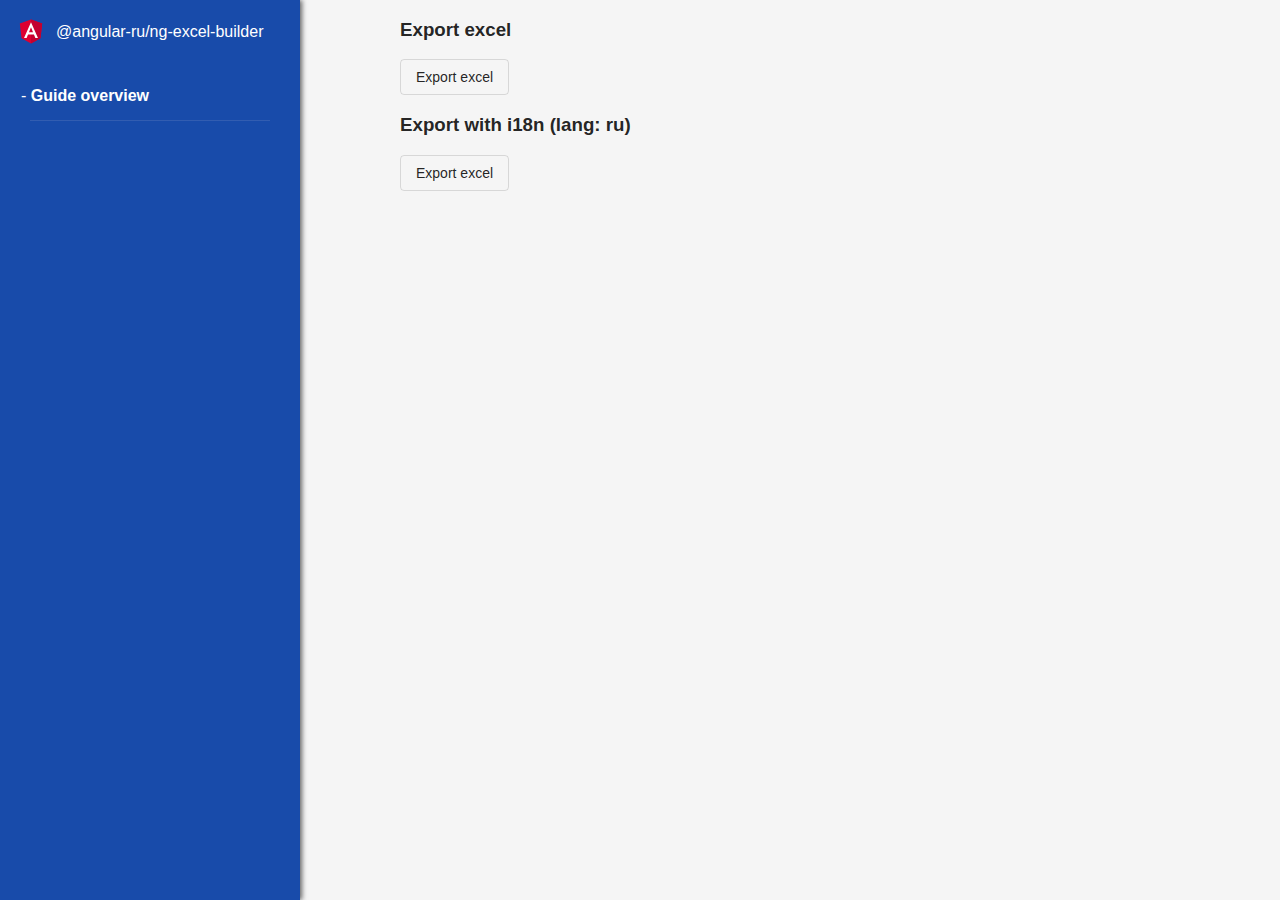
<file: index.html>
<!DOCTYPE html>
<html lang="en">
    <head>
        <meta charset="utf-8"/>
        <title>Demo</title>
        <base href="./"/>
        <meta name="viewport" content="width=device-width, initial-scale=1"/>
        <link rel="icon" type="image/x-icon" href="assets/favicon.ico"/>
    <link rel="stylesheet" href="styles.125ca396b7b8f5ab4184.css"></head>
    <body>
        <app-root></app-root>
    <script src="runtime-es2015.653bd4bb740a71f3c115.js" type="module"></script><script src="runtime-es5.653bd4bb740a71f3c115.js" nomodule defer></script><script src="polyfills-es5.39f979ee08d682a2c97b.js" nomodule defer></script><script src="polyfills-es2015.dbe0b4f3351c684632dc.js" type="module"></script><script src="vendor-es2015.95ce9e1ea4b431dc43f8.js" type="module"></script><script src="vendor-es5.95ce9e1ea4b431dc43f8.js" nomodule defer></script><script src="main-es2015.9659e9959064b87eb4ed.js" type="module"></script><script src="main-es5.9659e9959064b87eb4ed.js" nomodule defer></script></body>
</html>
</file>
<file: styles.125ca396b7b8f5ab4184.css>
.mat-badge-content{font-weight:600;font-size:12px;font-family:Roboto,Helvetica Neue,sans-serif}.mat-badge-small .mat-badge-content{font-size:9px}.mat-badge-large .mat-badge-content{font-size:24px}.mat-h1,.mat-headline,.mat-typography h1{font:400 24px/32px Roboto,Helvetica Neue,sans-serif;letter-spacing:normal;margin:0 0 16px}.mat-h2,.mat-title,.mat-typography h2{font:500 20px/32px Roboto,Helvetica Neue,sans-serif;letter-spacing:normal;margin:0 0 16px}.mat-h3,.mat-subheading-2,.mat-typography h3{font:400 16px/28px Roboto,Helvetica Neue,sans-serif;letter-spacing:normal;margin:0 0 16px}.mat-h4,.mat-subheading-1,.mat-typography h4{font:400 15px/24px Roboto,Helvetica Neue,sans-serif;letter-spacing:normal;margin:0 0 16px}.mat-h5,.mat-typography h5{font:400 calc(14px * .83)/20px Roboto,Helvetica Neue,sans-serif;margin:0 0 12px}.mat-h6,.mat-typography h6{font:400 calc(14px * .67)/20px Roboto,Helvetica Neue,sans-serif;margin:0 0 12px}.mat-body-2,.mat-body-strong{font:500 14px/24px Roboto,Helvetica Neue,sans-serif;letter-spacing:normal}.mat-body,.mat-body-1,.mat-typography{font:400 14px/20px Roboto,Helvetica Neue,sans-serif;letter-spacing:normal}.mat-body-1 p,.mat-body p,.mat-typography p{margin:0 0 12px}.mat-caption,.mat-small{font:400 12px/20px Roboto,Helvetica Neue,sans-serif;letter-spacing:normal}.mat-display-4,.mat-typography .mat-display-4{font:300 112px/112px Roboto,Helvetica Neue,sans-serif;letter-spacing:-.05em;margin:0 0 56px}.mat-display-3,.mat-typography .mat-display-3{font:400 56px/56px Roboto,Helvetica Neue,sans-serif;letter-spacing:-.02em;margin:0 0 64px}.mat-display-2,.mat-typography .mat-display-2{font:400 45px/48px Roboto,Helvetica Neue,sans-serif;letter-spacing:-.005em;margin:0 0 64px}.mat-display-1,.mat-typography .mat-display-1{font:400 34px/40px Roboto,Helvetica Neue,sans-serif;letter-spacing:normal;margin:0 0 64px}.mat-bottom-sheet-container{font:400 14px/20px Roboto,Helvetica Neue,sans-serif;letter-spacing:normal}.mat-button,.mat-fab,.mat-flat-button,.mat-icon-button,.mat-mini-fab,.mat-raised-button,.mat-stroked-button{font-family:Roboto,Helvetica Neue,sans-serif;font-size:14px;font-weight:500}.mat-button-toggle,.mat-card{font-family:Roboto,Helvetica Neue,sans-serif}.mat-card-title{font-size:24px;font-weight:500}.mat-card-header .mat-card-title{font-size:20px}.mat-card-content,.mat-card-subtitle{font-size:14px}.mat-checkbox{font-family:Roboto,Helvetica Neue,sans-serif}.mat-checkbox-layout .mat-checkbox-label{line-height:24px}.mat-chip{font-size:14px;font-weight:500}.mat-chip .mat-chip-remove.mat-icon,.mat-chip .mat-chip-trailing-icon.mat-icon{font-size:18px}.mat-table{font-family:Roboto,Helvetica Neue,sans-serif}.mat-header-cell{font-size:12px;font-weight:500}.mat-cell,.mat-footer-cell{font-size:14px}.mat-calendar{font-family:Roboto,Helvetica Neue,sans-serif}.mat-calendar-body{font-size:13px}.mat-calendar-body-label,.mat-calendar-period-button{font-size:14px;font-weight:500}.mat-calendar-table-header th{font-size:11px;font-weight:400}.mat-dialog-title{font:500 20px/32px Roboto,Helvetica Neue,sans-serif;letter-spacing:normal}.mat-expansion-panel-header{font-family:Roboto,Helvetica Neue,sans-serif;font-size:15px;font-weight:400}.mat-expansion-panel-content{font:400 14px/20px Roboto,Helvetica Neue,sans-serif;letter-spacing:normal}.mat-form-field{font-size:inherit;font-weight:400;line-height:1.125;font-family:Roboto,Helvetica Neue,sans-serif;letter-spacing:normal}.mat-form-field-wrapper{padding-bottom:1.34375em}.mat-form-field-prefix .mat-icon,.mat-form-field-suffix .mat-icon{font-size:150%;line-height:1.125}.mat-form-field-prefix .mat-icon-button,.mat-form-field-suffix .mat-icon-button{height:1.5em;width:1.5em}.mat-form-field-prefix .mat-icon-button .mat-icon,.mat-form-field-suffix .mat-icon-button .mat-icon{height:1.125em;line-height:1.125}.mat-form-field-infix{padding:.5em 0;border-top:.84375em solid transparent}.mat-form-field-can-float.mat-form-field-should-float .mat-form-field-label,.mat-form-field-can-float .mat-input-server:focus+.mat-form-field-label-wrapper .mat-form-field-label{transform:translateY(-1.34375em) scale(.75);width:133.3333333333%}.mat-form-field-can-float .mat-input-server[label]:not(:label-shown)+.mat-form-field-label-wrapper .mat-form-field-label{transform:translateY(-1.34374em) scale(.75);width:133.3333433333%}.mat-form-field-label-wrapper{top:-.84375em;padding-top:.84375em}.mat-form-field-label{top:1.34375em}.mat-form-field-underline{bottom:1.34375em}.mat-form-field-subscript-wrapper{font-size:75%;margin-top:.6666666667em;top:calc(100% - 1.7916666667em)}.mat-form-field-appearance-legacy .mat-form-field-wrapper{padding-bottom:1.25em}.mat-form-field-appearance-legacy .mat-form-field-infix{padding:.4375em 0}.mat-form-field-appearance-legacy.mat-form-field-can-float.mat-form-field-should-float .mat-form-field-label,.mat-form-field-appearance-legacy.mat-form-field-can-float .mat-input-server:focus+.mat-form-field-label-wrapper .mat-form-field-label{transform:translateY(-1.28125em) scale(.75) perspective(100px) translateZ(.001px);-ms-transform:translateY(-1.28125em) scale(.75);width:133.3333333333%}.mat-form-field-appearance-legacy.mat-form-field-can-float .mat-form-field-autofill-control:-webkit-autofill+.mat-form-field-label-wrapper .mat-form-field-label{transform:translateY(-1.28125em) scale(.75) perspective(100px) translateZ(.00101px);-ms-transform:translateY(-1.28124em) scale(.75);width:133.3333433333%}.mat-form-field-appearance-legacy.mat-form-field-can-float .mat-input-server[label]:not(:label-shown)+.mat-form-field-label-wrapper .mat-form-field-label{transform:translateY(-1.28125em) scale(.75) perspective(100px) translateZ(.00102px);-ms-transform:translateY(-1.28123em) scale(.75);width:133.3333533333%}.mat-form-field-appearance-legacy .mat-form-field-label{top:1.28125em}.mat-form-field-appearance-legacy .mat-form-field-underline{bottom:1.25em}.mat-form-field-appearance-legacy .mat-form-field-subscript-wrapper{margin-top:.5416666667em;top:calc(100% - 1.6666666667em)}@media print{.mat-form-field-appearance-legacy.mat-form-field-can-float.mat-form-field-should-float .mat-form-field-label,.mat-form-field-appearance-legacy.mat-form-field-can-float .mat-input-server:focus+.mat-form-field-label-wrapper .mat-form-field-label{transform:translateY(-1.28122em) scale(.75)}.mat-form-field-appearance-legacy.mat-form-field-can-float .mat-form-field-autofill-control:-webkit-autofill+.mat-form-field-label-wrapper .mat-form-field-label{transform:translateY(-1.28121em) scale(.75)}.mat-form-field-appearance-legacy.mat-form-field-can-float .mat-input-server[label]:not(:label-shown)+.mat-form-field-label-wrapper .mat-form-field-label{transform:translateY(-1.2812em) scale(.75)}}.mat-form-field-appearance-fill .mat-form-field-infix{padding:.25em 0 .75em}.mat-form-field-appearance-fill .mat-form-field-label{top:1.09375em;margin-top:-.5em}.mat-form-field-appearance-fill.mat-form-field-can-float.mat-form-field-should-float .mat-form-field-label,.mat-form-field-appearance-fill.mat-form-field-can-float .mat-input-server:focus+.mat-form-field-label-wrapper .mat-form-field-label{transform:translateY(-.59375em) scale(.75);width:133.3333333333%}.mat-form-field-appearance-fill.mat-form-field-can-float .mat-input-server[label]:not(:label-shown)+.mat-form-field-label-wrapper .mat-form-field-label{transform:translateY(-.59374em) scale(.75);width:133.3333433333%}.mat-form-field-appearance-outline .mat-form-field-infix{padding:1em 0}.mat-form-field-appearance-outline .mat-form-field-label{top:1.84375em;margin-top:-.25em}.mat-form-field-appearance-outline.mat-form-field-can-float.mat-form-field-should-float .mat-form-field-label,.mat-form-field-appearance-outline.mat-form-field-can-float .mat-input-server:focus+.mat-form-field-label-wrapper .mat-form-field-label{transform:translateY(-1.59375em) scale(.75);width:133.3333333333%}.mat-form-field-appearance-outline.mat-form-field-can-float .mat-input-server[label]:not(:label-shown)+.mat-form-field-label-wrapper .mat-form-field-label{transform:translateY(-1.59374em) scale(.75);width:133.3333433333%}.mat-grid-tile-footer,.mat-grid-tile-header{font-size:14px}.mat-grid-tile-footer .mat-line,.mat-grid-tile-header .mat-line{white-space:nowrap;overflow:hidden;text-overflow:ellipsis;display:block;box-sizing:border-box}.mat-grid-tile-footer .mat-line:nth-child(n+2),.mat-grid-tile-header .mat-line:nth-child(n+2){font-size:12px}input.mat-input-element{margin-top:-.0625em}.mat-menu-item{font-family:Roboto,Helvetica Neue,sans-serif;font-size:14px;font-weight:400}.mat-paginator,.mat-paginator-page-size .mat-select-trigger{font-family:Roboto,Helvetica Neue,sans-serif;font-size:12px}.mat-radio-button,.mat-select{font-family:Roboto,Helvetica Neue,sans-serif}.mat-select-trigger{height:1.125em}.mat-slide-toggle-content,.mat-slider-thumb-label-text{font-family:Roboto,Helvetica Neue,sans-serif}.mat-slider-thumb-label-text{font-size:12px;font-weight:500}.mat-stepper-horizontal,.mat-stepper-vertical{font-family:Roboto,Helvetica Neue,sans-serif}.mat-step-label{font-size:14px;font-weight:400}.mat-step-sub-label-error{font-weight:400}.mat-step-label-error{font-size:14px}.mat-step-label-selected{font-size:14px;font-weight:500}.mat-tab-group,.mat-tab-label,.mat-tab-link{font-family:Roboto,Helvetica Neue,sans-serif}.mat-tab-label,.mat-tab-link{font-size:14px;font-weight:500}.mat-toolbar,.mat-toolbar h1,.mat-toolbar h2,.mat-toolbar h3,.mat-toolbar h4,.mat-toolbar h5,.mat-toolbar h6{font:500 20px/32px Roboto,Helvetica Neue,sans-serif;letter-spacing:normal;margin:0}.mat-tooltip{font-family:Roboto,Helvetica Neue,sans-serif;font-size:10px;padding-top:6px;padding-bottom:6px}.mat-tooltip-handset{font-size:14px;padding-top:8px;padding-bottom:8px}.mat-list-item,.mat-list-option{font-family:Roboto,Helvetica Neue,sans-serif}.mat-list-base .mat-list-item{font-size:16px}.mat-list-base .mat-list-item .mat-line{white-space:nowrap;overflow:hidden;text-overflow:ellipsis;display:block;box-sizing:border-box}.mat-list-base .mat-list-item .mat-line:nth-child(n+2){font-size:14px}.mat-list-base .mat-list-option{font-size:16px}.mat-list-base .mat-list-option .mat-line{white-space:nowrap;overflow:hidden;text-overflow:ellipsis;display:block;box-sizing:border-box}.mat-list-base .mat-list-option .mat-line:nth-child(n+2){font-size:14px}.mat-list-base .mat-subheader{font-family:Roboto,Helvetica Neue,sans-serif;font-size:14px;font-weight:500}.mat-list-base[dense] .mat-list-item{font-size:12px}.mat-list-base[dense] .mat-list-item .mat-line{white-space:nowrap;overflow:hidden;text-overflow:ellipsis;display:block;box-sizing:border-box}.mat-list-base[dense] .mat-list-item .mat-line:nth-child(n+2),.mat-list-base[dense] .mat-list-option{font-size:12px}.mat-list-base[dense] .mat-list-option .mat-line{white-space:nowrap;overflow:hidden;text-overflow:ellipsis;display:block;box-sizing:border-box}.mat-list-base[dense] .mat-list-option .mat-line:nth-child(n+2){font-size:12px}.mat-list-base[dense] .mat-subheader{font-family:Roboto,Helvetica Neue,sans-serif;font-size:12px;font-weight:500}.mat-option{font-family:Roboto,Helvetica Neue,sans-serif;font-size:16px}.mat-optgroup-label{font:500 14px/24px Roboto,Helvetica Neue,sans-serif;letter-spacing:normal}.mat-simple-snackbar{font-family:Roboto,Helvetica Neue,sans-serif;font-size:14px}.mat-simple-snackbar-action{line-height:1;font-family:inherit;font-size:inherit;font-weight:500}.mat-tree{font-family:Roboto,Helvetica Neue,sans-serif}.mat-nested-tree-node,.mat-tree-node{font-weight:400;font-size:14px}.mat-ripple{overflow:hidden;position:relative}.mat-ripple:not(:empty){transform:translateZ(0)}.mat-ripple.mat-ripple-unbounded{overflow:visible}.mat-ripple-element{position:absolute;border-radius:50%;pointer-events:none;transition:opacity,transform 0ms cubic-bezier(0,0,.2,1);transform:scale(0)}.cdk-high-contrast-active .mat-ripple-element{display:none}.cdk-visually-hidden{border:0;clip:rect(0 0 0 0);height:1px;margin:-1px;overflow:hidden;padding:0;position:absolute;width:1px;white-space:nowrap;outline:0;-webkit-appearance:none;-moz-appearance:none}.cdk-global-overlay-wrapper,.cdk-overlay-container{pointer-events:none;top:0;left:0;height:100%;width:100%}.cdk-overlay-container{position:fixed;z-index:1000}.cdk-overlay-container:empty{display:none}.cdk-global-overlay-wrapper,.cdk-overlay-pane{display:flex;position:absolute;z-index:1000}.cdk-overlay-pane{pointer-events:auto;box-sizing:border-box;max-width:100%;max-height:100%}.cdk-overlay-backdrop{position:absolute;top:0;bottom:0;left:0;right:0;z-index:1000;pointer-events:auto;-webkit-tap-highlight-color:transparent;transition:opacity .4s cubic-bezier(.25,.8,.25,1);opacity:0}.cdk-overlay-backdrop.cdk-overlay-backdrop-showing{opacity:1}.cdk-high-contrast-active .cdk-overlay-backdrop.cdk-overlay-backdrop-showing{opacity:.6}.cdk-overlay-dark-backdrop{background:rgba(0,0,0,.32)}.cdk-overlay-transparent-backdrop,.cdk-overlay-transparent-backdrop.cdk-overlay-backdrop-showing{opacity:0}.cdk-overlay-connected-position-bounding-box{position:absolute;z-index:1000;display:flex;flex-direction:column;min-width:1px;min-height:1px}.cdk-global-scrollblock{position:fixed;width:100%;overflow-y:scroll}@keyframes cdk-text-field-autofill-start{
  /*!*/}@keyframes cdk-text-field-autofill-end{
  /*!*/}.cdk-text-field-autofill-monitored:-webkit-autofill{animation:cdk-text-field-autofill-start 0s 1ms}.cdk-text-field-autofill-monitored:not(:-webkit-autofill){animation:cdk-text-field-autofill-end 0s 1ms}textarea.cdk-textarea-autosize{resize:none}textarea.cdk-textarea-autosize-measuring{padding:2px 0!important;box-sizing:content-box!important;height:auto!important;overflow:hidden!important}textarea.cdk-textarea-autosize-measuring-firefox{padding:2px 0!important;box-sizing:content-box!important;height:0!important}.mat-focus-indicator,.mat-mdc-focus-indicator{position:relative}.mat-ripple-element{background-color:rgba(0,0,0,.1)}.mat-option{color:rgba(0,0,0,.87)}.mat-option.mat-active,.mat-option.mat-selected:not(.mat-option-multiple):not(.mat-option-disabled),.mat-option:focus:not(.mat-option-disabled),.mat-option:hover:not(.mat-option-disabled){background:rgba(0,0,0,.04)}.mat-option.mat-active{color:rgba(0,0,0,.87)}.mat-option.mat-option-disabled{color:rgba(0,0,0,.38)}.mat-primary .mat-option.mat-selected:not(.mat-option-disabled){color:#3f51b5}.mat-accent .mat-option.mat-selected:not(.mat-option-disabled){color:#ff4081}.mat-warn .mat-option.mat-selected:not(.mat-option-disabled){color:#f44336}.mat-optgroup-label{color:rgba(0,0,0,.54)}.mat-optgroup-disabled .mat-optgroup-label{color:rgba(0,0,0,.38)}.mat-pseudo-checkbox{color:rgba(0,0,0,.54)}.mat-pseudo-checkbox:after{color:#fafafa}.mat-pseudo-checkbox-disabled{color:#b0b0b0}.mat-primary .mat-pseudo-checkbox-checked,.mat-primary .mat-pseudo-checkbox-indeterminate{background:#3f51b5}.mat-accent .mat-pseudo-checkbox-checked,.mat-accent .mat-pseudo-checkbox-indeterminate,.mat-pseudo-checkbox-checked,.mat-pseudo-checkbox-indeterminate{background:#ff4081}.mat-warn .mat-pseudo-checkbox-checked,.mat-warn .mat-pseudo-checkbox-indeterminate{background:#f44336}.mat-pseudo-checkbox-checked.mat-pseudo-checkbox-disabled,.mat-pseudo-checkbox-indeterminate.mat-pseudo-checkbox-disabled{background:#b0b0b0}.mat-app-background{background-color:#fafafa;color:rgba(0,0,0,.87)}.mat-elevation-z0{box-shadow:0 0 0 0 rgba(0,0,0,.2),0 0 0 0 rgba(0,0,0,.14),0 0 0 0 rgba(0,0,0,.12)}.mat-elevation-z1{box-shadow:0 2px 1px -1px rgba(0,0,0,.2),0 1px 1px 0 rgba(0,0,0,.14),0 1px 3px 0 rgba(0,0,0,.12)}.mat-elevation-z2{box-shadow:0 3px 1px -2px rgba(0,0,0,.2),0 2px 2px 0 rgba(0,0,0,.14),0 1px 5px 0 rgba(0,0,0,.12)}.mat-elevation-z3{box-shadow:0 3px 3px -2px rgba(0,0,0,.2),0 3px 4px 0 rgba(0,0,0,.14),0 1px 8px 0 rgba(0,0,0,.12)}.mat-elevation-z4{box-shadow:0 2px 4px -1px rgba(0,0,0,.2),0 4px 5px 0 rgba(0,0,0,.14),0 1px 10px 0 rgba(0,0,0,.12)}.mat-elevation-z5{box-shadow:0 3px 5px -1px rgba(0,0,0,.2),0 5px 8px 0 rgba(0,0,0,.14),0 1px 14px 0 rgba(0,0,0,.12)}.mat-elevation-z6{box-shadow:0 3px 5px -1px rgba(0,0,0,.2),0 6px 10px 0 rgba(0,0,0,.14),0 1px 18px 0 rgba(0,0,0,.12)}.mat-elevation-z7{box-shadow:0 4px 5px -2px rgba(0,0,0,.2),0 7px 10px 1px rgba(0,0,0,.14),0 2px 16px 1px rgba(0,0,0,.12)}.mat-elevation-z8{box-shadow:0 5px 5px -3px rgba(0,0,0,.2),0 8px 10px 1px rgba(0,0,0,.14),0 3px 14px 2px rgba(0,0,0,.12)}.mat-elevation-z9{box-shadow:0 5px 6px -3px rgba(0,0,0,.2),0 9px 12px 1px rgba(0,0,0,.14),0 3px 16px 2px rgba(0,0,0,.12)}.mat-elevation-z10{box-shadow:0 6px 6px -3px rgba(0,0,0,.2),0 10px 14px 1px rgba(0,0,0,.14),0 4px 18px 3px rgba(0,0,0,.12)}.mat-elevation-z11{box-shadow:0 6px 7px -4px rgba(0,0,0,.2),0 11px 15px 1px rgba(0,0,0,.14),0 4px 20px 3px rgba(0,0,0,.12)}.mat-elevation-z12{box-shadow:0 7px 8px -4px rgba(0,0,0,.2),0 12px 17px 2px rgba(0,0,0,.14),0 5px 22px 4px rgba(0,0,0,.12)}.mat-elevation-z13{box-shadow:0 7px 8px -4px rgba(0,0,0,.2),0 13px 19px 2px rgba(0,0,0,.14),0 5px 24px 4px rgba(0,0,0,.12)}.mat-elevation-z14{box-shadow:0 7px 9px -4px rgba(0,0,0,.2),0 14px 21px 2px rgba(0,0,0,.14),0 5px 26px 4px rgba(0,0,0,.12)}.mat-elevation-z15{box-shadow:0 8px 9px -5px rgba(0,0,0,.2),0 15px 22px 2px rgba(0,0,0,.14),0 6px 28px 5px rgba(0,0,0,.12)}.mat-elevation-z16{box-shadow:0 8px 10px -5px rgba(0,0,0,.2),0 16px 24px 2px rgba(0,0,0,.14),0 6px 30px 5px rgba(0,0,0,.12)}.mat-elevation-z17{box-shadow:0 8px 11px -5px rgba(0,0,0,.2),0 17px 26px 2px rgba(0,0,0,.14),0 6px 32px 5px rgba(0,0,0,.12)}.mat-elevation-z18{box-shadow:0 9px 11px -5px rgba(0,0,0,.2),0 18px 28px 2px rgba(0,0,0,.14),0 7px 34px 6px rgba(0,0,0,.12)}.mat-elevation-z19{box-shadow:0 9px 12px -6px rgba(0,0,0,.2),0 19px 29px 2px rgba(0,0,0,.14),0 7px 36px 6px rgba(0,0,0,.12)}.mat-elevation-z20{box-shadow:0 10px 13px -6px rgba(0,0,0,.2),0 20px 31px 3px rgba(0,0,0,.14),0 8px 38px 7px rgba(0,0,0,.12)}.mat-elevation-z21{box-shadow:0 10px 13px -6px rgba(0,0,0,.2),0 21px 33px 3px rgba(0,0,0,.14),0 8px 40px 7px rgba(0,0,0,.12)}.mat-elevation-z22{box-shadow:0 10px 14px -6px rgba(0,0,0,.2),0 22px 35px 3px rgba(0,0,0,.14),0 8px 42px 7px rgba(0,0,0,.12)}.mat-elevation-z23{box-shadow:0 11px 14px -7px rgba(0,0,0,.2),0 23px 36px 3px rgba(0,0,0,.14),0 9px 44px 8px rgba(0,0,0,.12)}.mat-elevation-z24{box-shadow:0 11px 15px -7px rgba(0,0,0,.2),0 24px 38px 3px rgba(0,0,0,.14),0 9px 46px 8px rgba(0,0,0,.12)}.mat-theme-loaded-marker{display:none}.mat-autocomplete-panel{background:#fff;color:rgba(0,0,0,.87)}.mat-autocomplete-panel:not([class*=mat-elevation-z]){box-shadow:0 2px 4px -1px rgba(0,0,0,.2),0 4px 5px 0 rgba(0,0,0,.14),0 1px 10px 0 rgba(0,0,0,.12)}.mat-autocomplete-panel .mat-option.mat-selected:not(.mat-active):not(:hover){background:#fff}.mat-autocomplete-panel .mat-option.mat-selected:not(.mat-active):not(:hover):not(.mat-option-disabled){color:rgba(0,0,0,.87)}.mat-badge-content{color:#fff;background:#3f51b5}.cdk-high-contrast-active .mat-badge-content{outline:1px solid;border-radius:0}.mat-badge-accent .mat-badge-content{background:#ff4081;color:#fff}.mat-badge-warn .mat-badge-content{color:#fff;background:#f44336}.mat-badge{position:relative}.mat-badge-hidden .mat-badge-content{display:none}.mat-badge-disabled .mat-badge-content{background:#b9b9b9;color:rgba(0,0,0,.38)}.mat-badge-content{position:absolute;text-align:center;display:inline-block;border-radius:50%;transition:transform .2s ease-in-out;transform:scale(.6);overflow:hidden;white-space:nowrap;text-overflow:ellipsis;pointer-events:none}.mat-badge-content._mat-animation-noopable,.ng-animate-disabled .mat-badge-content{transition:none}.mat-badge-content.mat-badge-active{transform:none}.mat-badge-small .mat-badge-content{width:16px;height:16px;line-height:16px}.mat-badge-small.mat-badge-above .mat-badge-content{top:-8px}.mat-badge-small.mat-badge-below .mat-badge-content{bottom:-8px}.mat-badge-small.mat-badge-before .mat-badge-content{left:-16px}[dir=rtl] .mat-badge-small.mat-badge-before .mat-badge-content{left:auto;right:-16px}.mat-badge-small.mat-badge-after .mat-badge-content{right:-16px}[dir=rtl] .mat-badge-small.mat-badge-after .mat-badge-content{right:auto;left:-16px}.mat-badge-small.mat-badge-overlap.mat-badge-before .mat-badge-content{left:-8px}[dir=rtl] .mat-badge-small.mat-badge-overlap.mat-badge-before .mat-badge-content{left:auto;right:-8px}.mat-badge-small.mat-badge-overlap.mat-badge-after .mat-badge-content{right:-8px}[dir=rtl] .mat-badge-small.mat-badge-overlap.mat-badge-after .mat-badge-content{right:auto;left:-8px}.mat-badge-medium .mat-badge-content{width:22px;height:22px;line-height:22px}.mat-badge-medium.mat-badge-above .mat-badge-content{top:-11px}.mat-badge-medium.mat-badge-below .mat-badge-content{bottom:-11px}.mat-badge-medium.mat-badge-before .mat-badge-content{left:-22px}[dir=rtl] .mat-badge-medium.mat-badge-before .mat-badge-content{left:auto;right:-22px}.mat-badge-medium.mat-badge-after .mat-badge-content{right:-22px}[dir=rtl] .mat-badge-medium.mat-badge-after .mat-badge-content{right:auto;left:-22px}.mat-badge-medium.mat-badge-overlap.mat-badge-before .mat-badge-content{left:-11px}[dir=rtl] .mat-badge-medium.mat-badge-overlap.mat-badge-before .mat-badge-content{left:auto;right:-11px}.mat-badge-medium.mat-badge-overlap.mat-badge-after .mat-badge-content{right:-11px}[dir=rtl] .mat-badge-medium.mat-badge-overlap.mat-badge-after .mat-badge-content{right:auto;left:-11px}.mat-badge-large .mat-badge-content{width:28px;height:28px;line-height:28px}.mat-badge-large.mat-badge-above .mat-badge-content{top:-14px}.mat-badge-large.mat-badge-below .mat-badge-content{bottom:-14px}.mat-badge-large.mat-badge-before .mat-badge-content{left:-28px}[dir=rtl] .mat-badge-large.mat-badge-before .mat-badge-content{left:auto;right:-28px}.mat-badge-large.mat-badge-after .mat-badge-content{right:-28px}[dir=rtl] .mat-badge-large.mat-badge-after .mat-badge-content{right:auto;left:-28px}.mat-badge-large.mat-badge-overlap.mat-badge-before .mat-badge-content{left:-14px}[dir=rtl] .mat-badge-large.mat-badge-overlap.mat-badge-before .mat-badge-content{left:auto;right:-14px}.mat-badge-large.mat-badge-overlap.mat-badge-after .mat-badge-content{right:-14px}[dir=rtl] .mat-badge-large.mat-badge-overlap.mat-badge-after .mat-badge-content{right:auto;left:-14px}.mat-bottom-sheet-container{box-shadow:0 8px 10px -5px rgba(0,0,0,.2),0 16px 24px 2px rgba(0,0,0,.14),0 6px 30px 5px rgba(0,0,0,.12);background:#fff;color:rgba(0,0,0,.87)}.mat-button,.mat-icon-button,.mat-stroked-button{color:inherit;background:transparent}.mat-button.mat-primary,.mat-icon-button.mat-primary,.mat-stroked-button.mat-primary{color:#3f51b5}.mat-button.mat-accent,.mat-icon-button.mat-accent,.mat-stroked-button.mat-accent{color:#ff4081}.mat-button.mat-warn,.mat-icon-button.mat-warn,.mat-stroked-button.mat-warn{color:#f44336}.mat-button.mat-accent.mat-button-disabled,.mat-button.mat-button-disabled.mat-button-disabled,.mat-button.mat-primary.mat-button-disabled,.mat-button.mat-warn.mat-button-disabled,.mat-icon-button.mat-accent.mat-button-disabled,.mat-icon-button.mat-button-disabled.mat-button-disabled,.mat-icon-button.mat-primary.mat-button-disabled,.mat-icon-button.mat-warn.mat-button-disabled,.mat-stroked-button.mat-accent.mat-button-disabled,.mat-stroked-button.mat-button-disabled.mat-button-disabled,.mat-stroked-button.mat-primary.mat-button-disabled,.mat-stroked-button.mat-warn.mat-button-disabled{color:rgba(0,0,0,.26)}.mat-button.mat-primary .mat-button-focus-overlay,.mat-icon-button.mat-primary .mat-button-focus-overlay,.mat-stroked-button.mat-primary .mat-button-focus-overlay{background-color:#3f51b5}.mat-button.mat-accent .mat-button-focus-overlay,.mat-icon-button.mat-accent .mat-button-focus-overlay,.mat-stroked-button.mat-accent .mat-button-focus-overlay{background-color:#ff4081}.mat-button.mat-warn .mat-button-focus-overlay,.mat-icon-button.mat-warn .mat-button-focus-overlay,.mat-stroked-button.mat-warn .mat-button-focus-overlay{background-color:#f44336}.mat-button.mat-button-disabled .mat-button-focus-overlay,.mat-icon-button.mat-button-disabled .mat-button-focus-overlay,.mat-stroked-button.mat-button-disabled .mat-button-focus-overlay{background-color:transparent}.mat-button .mat-ripple-element,.mat-icon-button .mat-ripple-element,.mat-stroked-button .mat-ripple-element{opacity:.1;background-color:currentColor}.mat-button-focus-overlay{background:#000}.mat-stroked-button:not(.mat-button-disabled){border-color:rgba(0,0,0,.12)}.mat-fab,.mat-flat-button,.mat-mini-fab,.mat-raised-button{color:rgba(0,0,0,.87);background-color:#fff}.mat-fab.mat-accent,.mat-fab.mat-primary,.mat-fab.mat-warn,.mat-flat-button.mat-accent,.mat-flat-button.mat-primary,.mat-flat-button.mat-warn,.mat-mini-fab.mat-accent,.mat-mini-fab.mat-primary,.mat-mini-fab.mat-warn,.mat-raised-button.mat-accent,.mat-raised-button.mat-primary,.mat-raised-button.mat-warn{color:#fff}.mat-fab.mat-accent.mat-button-disabled,.mat-fab.mat-button-disabled.mat-button-disabled,.mat-fab.mat-primary.mat-button-disabled,.mat-fab.mat-warn.mat-button-disabled,.mat-flat-button.mat-accent.mat-button-disabled,.mat-flat-button.mat-button-disabled.mat-button-disabled,.mat-flat-button.mat-primary.mat-button-disabled,.mat-flat-button.mat-warn.mat-button-disabled,.mat-mini-fab.mat-accent.mat-button-disabled,.mat-mini-fab.mat-button-disabled.mat-button-disabled,.mat-mini-fab.mat-primary.mat-button-disabled,.mat-mini-fab.mat-warn.mat-button-disabled,.mat-raised-button.mat-accent.mat-button-disabled,.mat-raised-button.mat-button-disabled.mat-button-disabled,.mat-raised-button.mat-primary.mat-button-disabled,.mat-raised-button.mat-warn.mat-button-disabled{color:rgba(0,0,0,.26)}.mat-fab.mat-primary,.mat-flat-button.mat-primary,.mat-mini-fab.mat-primary,.mat-raised-button.mat-primary{background-color:#3f51b5}.mat-fab.mat-accent,.mat-flat-button.mat-accent,.mat-mini-fab.mat-accent,.mat-raised-button.mat-accent{background-color:#ff4081}.mat-fab.mat-warn,.mat-flat-button.mat-warn,.mat-mini-fab.mat-warn,.mat-raised-button.mat-warn{background-color:#f44336}.mat-fab.mat-accent.mat-button-disabled,.mat-fab.mat-button-disabled.mat-button-disabled,.mat-fab.mat-primary.mat-button-disabled,.mat-fab.mat-warn.mat-button-disabled,.mat-flat-button.mat-accent.mat-button-disabled,.mat-flat-button.mat-button-disabled.mat-button-disabled,.mat-flat-button.mat-primary.mat-button-disabled,.mat-flat-button.mat-warn.mat-button-disabled,.mat-mini-fab.mat-accent.mat-button-disabled,.mat-mini-fab.mat-button-disabled.mat-button-disabled,.mat-mini-fab.mat-primary.mat-button-disabled,.mat-mini-fab.mat-warn.mat-button-disabled,.mat-raised-button.mat-accent.mat-button-disabled,.mat-raised-button.mat-button-disabled.mat-button-disabled,.mat-raised-button.mat-primary.mat-button-disabled,.mat-raised-button.mat-warn.mat-button-disabled{background-color:rgba(0,0,0,.12)}.mat-fab.mat-accent .mat-ripple-element,.mat-fab.mat-primary .mat-ripple-element,.mat-fab.mat-warn .mat-ripple-element,.mat-flat-button.mat-accent .mat-ripple-element,.mat-flat-button.mat-primary .mat-ripple-element,.mat-flat-button.mat-warn .mat-ripple-element,.mat-mini-fab.mat-accent .mat-ripple-element,.mat-mini-fab.mat-primary .mat-ripple-element,.mat-mini-fab.mat-warn .mat-ripple-element,.mat-raised-button.mat-accent .mat-ripple-element,.mat-raised-button.mat-primary .mat-ripple-element,.mat-raised-button.mat-warn .mat-ripple-element{background-color:hsla(0,0%,100%,.1)}.mat-flat-button:not([class*=mat-elevation-z]),.mat-stroked-button:not([class*=mat-elevation-z]){box-shadow:0 0 0 0 rgba(0,0,0,.2),0 0 0 0 rgba(0,0,0,.14),0 0 0 0 rgba(0,0,0,.12)}.mat-raised-button:not([class*=mat-elevation-z]){box-shadow:0 3px 1px -2px rgba(0,0,0,.2),0 2px 2px 0 rgba(0,0,0,.14),0 1px 5px 0 rgba(0,0,0,.12)}.mat-raised-button:not(.mat-button-disabled):active:not([class*=mat-elevation-z]){box-shadow:0 5px 5px -3px rgba(0,0,0,.2),0 8px 10px 1px rgba(0,0,0,.14),0 3px 14px 2px rgba(0,0,0,.12)}.mat-raised-button.mat-button-disabled:not([class*=mat-elevation-z]){box-shadow:0 0 0 0 rgba(0,0,0,.2),0 0 0 0 rgba(0,0,0,.14),0 0 0 0 rgba(0,0,0,.12)}.mat-fab:not([class*=mat-elevation-z]),.mat-mini-fab:not([class*=mat-elevation-z]){box-shadow:0 3px 5px -1px rgba(0,0,0,.2),0 6px 10px 0 rgba(0,0,0,.14),0 1px 18px 0 rgba(0,0,0,.12)}.mat-fab:not(.mat-button-disabled):active:not([class*=mat-elevation-z]),.mat-mini-fab:not(.mat-button-disabled):active:not([class*=mat-elevation-z]){box-shadow:0 7px 8px -4px rgba(0,0,0,.2),0 12px 17px 2px rgba(0,0,0,.14),0 5px 22px 4px rgba(0,0,0,.12)}.mat-fab.mat-button-disabled:not([class*=mat-elevation-z]),.mat-mini-fab.mat-button-disabled:not([class*=mat-elevation-z]){box-shadow:0 0 0 0 rgba(0,0,0,.2),0 0 0 0 rgba(0,0,0,.14),0 0 0 0 rgba(0,0,0,.12)}.mat-button-toggle-group,.mat-button-toggle-standalone{box-shadow:0 3px 1px -2px rgba(0,0,0,.2),0 2px 2px 0 rgba(0,0,0,.14),0 1px 5px 0 rgba(0,0,0,.12)}.mat-button-toggle-group-appearance-standard,.mat-button-toggle-standalone.mat-button-toggle-appearance-standard{box-shadow:none}.mat-button-toggle{color:rgba(0,0,0,.38)}.mat-button-toggle .mat-button-toggle-focus-overlay{background-color:rgba(0,0,0,.12)}.mat-button-toggle-appearance-standard{color:rgba(0,0,0,.87);background:#fff}.mat-button-toggle-appearance-standard .mat-button-toggle-focus-overlay{background-color:#000}.mat-button-toggle-group-appearance-standard .mat-button-toggle+.mat-button-toggle{border-left:1px solid rgba(0,0,0,.12)}[dir=rtl] .mat-button-toggle-group-appearance-standard .mat-button-toggle+.mat-button-toggle{border-left:none;border-right:1px solid rgba(0,0,0,.12)}.mat-button-toggle-group-appearance-standard.mat-button-toggle-vertical .mat-button-toggle+.mat-button-toggle{border-left:none;border-right:none;border-top:1px solid rgba(0,0,0,.12)}.mat-button-toggle-checked{background-color:#e0e0e0;color:rgba(0,0,0,.54)}.mat-button-toggle-checked.mat-button-toggle-appearance-standard{color:rgba(0,0,0,.87)}.mat-button-toggle-disabled{color:rgba(0,0,0,.26);background-color:#eee}.mat-button-toggle-disabled.mat-button-toggle-appearance-standard{background:#fff}.mat-button-toggle-disabled.mat-button-toggle-checked{background-color:#bdbdbd}.mat-button-toggle-group-appearance-standard,.mat-button-toggle-standalone.mat-button-toggle-appearance-standard{border:1px solid rgba(0,0,0,.12)}.mat-button-toggle-appearance-standard .mat-button-toggle-label-content{line-height:48px}.mat-card{background:#fff;color:rgba(0,0,0,.87)}.mat-card:not([class*=mat-elevation-z]){box-shadow:0 2px 1px -1px rgba(0,0,0,.2),0 1px 1px 0 rgba(0,0,0,.14),0 1px 3px 0 rgba(0,0,0,.12)}.mat-card.mat-card-flat:not([class*=mat-elevation-z]){box-shadow:0 0 0 0 rgba(0,0,0,.2),0 0 0 0 rgba(0,0,0,.14),0 0 0 0 rgba(0,0,0,.12)}.mat-card-subtitle{color:rgba(0,0,0,.54)}.mat-checkbox-frame{border-color:rgba(0,0,0,.54)}.mat-checkbox-checkmark{fill:#fafafa}.mat-checkbox-checkmark-path{stroke:#fafafa!important}.mat-checkbox-mixedmark{background-color:#fafafa}.mat-checkbox-checked.mat-primary .mat-checkbox-background,.mat-checkbox-indeterminate.mat-primary .mat-checkbox-background{background-color:#3f51b5}.mat-checkbox-checked.mat-accent .mat-checkbox-background,.mat-checkbox-indeterminate.mat-accent .mat-checkbox-background{background-color:#ff4081}.mat-checkbox-checked.mat-warn .mat-checkbox-background,.mat-checkbox-indeterminate.mat-warn .mat-checkbox-background{background-color:#f44336}.mat-checkbox-disabled.mat-checkbox-checked .mat-checkbox-background,.mat-checkbox-disabled.mat-checkbox-indeterminate .mat-checkbox-background{background-color:#b0b0b0}.mat-checkbox-disabled:not(.mat-checkbox-checked) .mat-checkbox-frame{border-color:#b0b0b0}.mat-checkbox-disabled .mat-checkbox-label{color:rgba(0,0,0,.54)}.mat-checkbox .mat-ripple-element{background-color:#000}.mat-checkbox-checked:not(.mat-checkbox-disabled).mat-primary .mat-ripple-element,.mat-checkbox:active:not(.mat-checkbox-disabled).mat-primary .mat-ripple-element{background:#3f51b5}.mat-checkbox-checked:not(.mat-checkbox-disabled).mat-accent .mat-ripple-element,.mat-checkbox:active:not(.mat-checkbox-disabled).mat-accent .mat-ripple-element{background:#ff4081}.mat-checkbox-checked:not(.mat-checkbox-disabled).mat-warn .mat-ripple-element,.mat-checkbox:active:not(.mat-checkbox-disabled).mat-warn .mat-ripple-element{background:#f44336}.mat-chip.mat-standard-chip{background-color:#e0e0e0;color:rgba(0,0,0,.87)}.mat-chip.mat-standard-chip .mat-chip-remove{color:rgba(0,0,0,.87);opacity:.4}.mat-chip.mat-standard-chip:not(.mat-chip-disabled):active{box-shadow:0 3px 3px -2px rgba(0,0,0,.2),0 3px 4px 0 rgba(0,0,0,.14),0 1px 8px 0 rgba(0,0,0,.12)}.mat-chip.mat-standard-chip:not(.mat-chip-disabled) .mat-chip-remove:hover{opacity:.54}.mat-chip.mat-standard-chip.mat-chip-disabled{opacity:.4}.mat-chip.mat-standard-chip:after{background:#000}.mat-chip.mat-standard-chip.mat-chip-selected.mat-primary{background-color:#3f51b5;color:#fff}.mat-chip.mat-standard-chip.mat-chip-selected.mat-primary .mat-chip-remove{color:#fff;opacity:.4}.mat-chip.mat-standard-chip.mat-chip-selected.mat-primary .mat-ripple-element{background-color:hsla(0,0%,100%,.1)}.mat-chip.mat-standard-chip.mat-chip-selected.mat-warn{background-color:#f44336;color:#fff}.mat-chip.mat-standard-chip.mat-chip-selected.mat-warn .mat-chip-remove{color:#fff;opacity:.4}.mat-chip.mat-standard-chip.mat-chip-selected.mat-warn .mat-ripple-element{background-color:hsla(0,0%,100%,.1)}.mat-chip.mat-standard-chip.mat-chip-selected.mat-accent{background-color:#ff4081;color:#fff}.mat-chip.mat-standard-chip.mat-chip-selected.mat-accent .mat-chip-remove{color:#fff;opacity:.4}.mat-chip.mat-standard-chip.mat-chip-selected.mat-accent .mat-ripple-element{background-color:hsla(0,0%,100%,.1)}.mat-table{background:#fff}.mat-table-sticky,.mat-table tbody,.mat-table tfoot,.mat-table thead,[mat-footer-row],[mat-header-row],[mat-row],mat-footer-row,mat-header-row,mat-row{background:inherit}mat-footer-row,mat-header-row,mat-row,td.mat-cell,td.mat-footer-cell,th.mat-header-cell{border-bottom-color:rgba(0,0,0,.12)}.mat-header-cell{color:rgba(0,0,0,.54)}.mat-cell,.mat-footer-cell{color:rgba(0,0,0,.87)}.mat-calendar-arrow{border-top-color:rgba(0,0,0,.54)}.mat-datepicker-content .mat-calendar-next-button,.mat-datepicker-content .mat-calendar-previous-button,.mat-datepicker-toggle{color:rgba(0,0,0,.54)}.mat-calendar-table-header{color:rgba(0,0,0,.38)}.mat-calendar-table-header-divider:after{background:rgba(0,0,0,.12)}.mat-calendar-body-label{color:rgba(0,0,0,.54)}.mat-calendar-body-cell-content,.mat-date-range-input-separator{color:rgba(0,0,0,.87);border-color:transparent}.mat-calendar-body-disabled>.mat-calendar-body-cell-content:not(.mat-calendar-body-selected):not(.mat-calendar-body-comparison-identical),.mat-form-field-disabled .mat-date-range-input-separator{color:rgba(0,0,0,.38)}.mat-calendar-body-in-preview{color:rgba(0,0,0,.24)}.mat-calendar-body-today:not(.mat-calendar-body-selected):not(.mat-calendar-body-comparison-identical){border-color:rgba(0,0,0,.38)}.mat-calendar-body-disabled>.mat-calendar-body-today:not(.mat-calendar-body-selected):not(.mat-calendar-body-comparison-identical){border-color:rgba(0,0,0,.18)}.mat-calendar-body-in-range:before{background:rgba(63,81,181,.2)}.mat-calendar-body-comparison-identical,.mat-calendar-body-in-comparison-range:before{background:rgba(249,171,0,.2)}.mat-calendar-body-comparison-bridge-start:before,[dir=rtl] .mat-calendar-body-comparison-bridge-end:before{background:linear-gradient(90deg,rgba(63,81,181,.2) 50%,rgba(249,171,0,.2) 0)}.mat-calendar-body-comparison-bridge-end:before,[dir=rtl] .mat-calendar-body-comparison-bridge-start:before{background:linear-gradient(270deg,rgba(63,81,181,.2) 50%,rgba(249,171,0,.2) 0)}.mat-calendar-body-in-comparison-range.mat-calendar-body-in-range:after,.mat-calendar-body-in-range>.mat-calendar-body-comparison-identical{background:#a8dab5}.mat-calendar-body-comparison-identical.mat-calendar-body-selected,.mat-calendar-body-in-comparison-range>.mat-calendar-body-selected{background:#46a35e}.mat-calendar-body-selected{background-color:#3f51b5;color:#fff}.mat-calendar-body-disabled>.mat-calendar-body-selected{background-color:rgba(63,81,181,.4)}.mat-calendar-body-today.mat-calendar-body-selected{box-shadow:inset 0 0 0 1px #fff}.cdk-keyboard-focused .mat-calendar-body-active>.mat-calendar-body-cell-content:not(.mat-calendar-body-selected):not(.mat-calendar-body-comparison-identical),.cdk-program-focused .mat-calendar-body-active>.mat-calendar-body-cell-content:not(.mat-calendar-body-selected):not(.mat-calendar-body-comparison-identical),.mat-calendar-body-cell:not(.mat-calendar-body-disabled):hover>.mat-calendar-body-cell-content:not(.mat-calendar-body-selected):not(.mat-calendar-body-comparison-identical){background-color:rgba(63,81,181,.3)}.mat-datepicker-content{box-shadow:0 2px 4px -1px rgba(0,0,0,.2),0 4px 5px 0 rgba(0,0,0,.14),0 1px 10px 0 rgba(0,0,0,.12);background-color:#fff;color:rgba(0,0,0,.87)}.mat-datepicker-content.mat-accent .mat-calendar-body-in-range:before{background:rgba(255,64,129,.2)}.mat-datepicker-content.mat-accent .mat-calendar-body-comparison-identical,.mat-datepicker-content.mat-accent .mat-calendar-body-in-comparison-range:before{background:rgba(249,171,0,.2)}.mat-datepicker-content.mat-accent .mat-calendar-body-comparison-bridge-start:before,.mat-datepicker-content.mat-accent [dir=rtl] .mat-calendar-body-comparison-bridge-end:before{background:linear-gradient(90deg,rgba(255,64,129,.2) 50%,rgba(249,171,0,.2) 0)}.mat-datepicker-content.mat-accent .mat-calendar-body-comparison-bridge-end:before,.mat-datepicker-content.mat-accent [dir=rtl] .mat-calendar-body-comparison-bridge-start:before{background:linear-gradient(270deg,rgba(255,64,129,.2) 50%,rgba(249,171,0,.2) 0)}.mat-datepicker-content.mat-accent .mat-calendar-body-in-comparison-range.mat-calendar-body-in-range:after,.mat-datepicker-content.mat-accent .mat-calendar-body-in-range>.mat-calendar-body-comparison-identical{background:#a8dab5}.mat-datepicker-content.mat-accent .mat-calendar-body-comparison-identical.mat-calendar-body-selected,.mat-datepicker-content.mat-accent .mat-calendar-body-in-comparison-range>.mat-calendar-body-selected{background:#46a35e}.mat-datepicker-content.mat-accent .mat-calendar-body-selected{background-color:#ff4081;color:#fff}.mat-datepicker-content.mat-accent .mat-calendar-body-disabled>.mat-calendar-body-selected{background-color:rgba(255,64,129,.4)}.mat-datepicker-content.mat-accent .mat-calendar-body-today.mat-calendar-body-selected{box-shadow:inset 0 0 0 1px #fff}.mat-datepicker-content.mat-accent .cdk-keyboard-focused .mat-calendar-body-active>.mat-calendar-body-cell-content:not(.mat-calendar-body-selected):not(.mat-calendar-body-comparison-identical),.mat-datepicker-content.mat-accent .cdk-program-focused .mat-calendar-body-active>.mat-calendar-body-cell-content:not(.mat-calendar-body-selected):not(.mat-calendar-body-comparison-identical),.mat-datepicker-content.mat-accent .mat-calendar-body-cell:not(.mat-calendar-body-disabled):hover>.mat-calendar-body-cell-content:not(.mat-calendar-body-selected):not(.mat-calendar-body-comparison-identical){background-color:rgba(255,64,129,.3)}.mat-datepicker-content.mat-warn .mat-calendar-body-in-range:before{background:rgba(244,67,54,.2)}.mat-datepicker-content.mat-warn .mat-calendar-body-comparison-identical,.mat-datepicker-content.mat-warn .mat-calendar-body-in-comparison-range:before{background:rgba(249,171,0,.2)}.mat-datepicker-content.mat-warn .mat-calendar-body-comparison-bridge-start:before,.mat-datepicker-content.mat-warn [dir=rtl] .mat-calendar-body-comparison-bridge-end:before{background:linear-gradient(90deg,rgba(244,67,54,.2) 50%,rgba(249,171,0,.2) 0)}.mat-datepicker-content.mat-warn .mat-calendar-body-comparison-bridge-end:before,.mat-datepicker-content.mat-warn [dir=rtl] .mat-calendar-body-comparison-bridge-start:before{background:linear-gradient(270deg,rgba(244,67,54,.2) 50%,rgba(249,171,0,.2) 0)}.mat-datepicker-content.mat-warn .mat-calendar-body-in-comparison-range.mat-calendar-body-in-range:after,.mat-datepicker-content.mat-warn .mat-calendar-body-in-range>.mat-calendar-body-comparison-identical{background:#a8dab5}.mat-datepicker-content.mat-warn .mat-calendar-body-comparison-identical.mat-calendar-body-selected,.mat-datepicker-content.mat-warn .mat-calendar-body-in-comparison-range>.mat-calendar-body-selected{background:#46a35e}.mat-datepicker-content.mat-warn .mat-calendar-body-selected{background-color:#f44336;color:#fff}.mat-datepicker-content.mat-warn .mat-calendar-body-disabled>.mat-calendar-body-selected{background-color:rgba(244,67,54,.4)}.mat-datepicker-content.mat-warn .mat-calendar-body-today.mat-calendar-body-selected{box-shadow:inset 0 0 0 1px #fff}.mat-datepicker-content.mat-warn .cdk-keyboard-focused .mat-calendar-body-active>.mat-calendar-body-cell-content:not(.mat-calendar-body-selected):not(.mat-calendar-body-comparison-identical),.mat-datepicker-content.mat-warn .cdk-program-focused .mat-calendar-body-active>.mat-calendar-body-cell-content:not(.mat-calendar-body-selected):not(.mat-calendar-body-comparison-identical),.mat-datepicker-content.mat-warn .mat-calendar-body-cell:not(.mat-calendar-body-disabled):hover>.mat-calendar-body-cell-content:not(.mat-calendar-body-selected):not(.mat-calendar-body-comparison-identical){background-color:rgba(244,67,54,.3)}.mat-datepicker-content-touch{box-shadow:0 0 0 0 rgba(0,0,0,.2),0 0 0 0 rgba(0,0,0,.14),0 0 0 0 rgba(0,0,0,.12)}.mat-datepicker-toggle-active{color:#3f51b5}.mat-datepicker-toggle-active.mat-accent{color:#ff4081}.mat-datepicker-toggle-active.mat-warn{color:#f44336}.mat-date-range-input-inner[disabled]{color:rgba(0,0,0,.38)}.mat-dialog-container{box-shadow:0 11px 15px -7px rgba(0,0,0,.2),0 24px 38px 3px rgba(0,0,0,.14),0 9px 46px 8px rgba(0,0,0,.12);background:#fff;color:rgba(0,0,0,.87)}.mat-divider{border-top-color:rgba(0,0,0,.12)}.mat-divider-vertical{border-right-color:rgba(0,0,0,.12)}.mat-expansion-panel{background:#fff;color:rgba(0,0,0,.87)}.mat-expansion-panel:not([class*=mat-elevation-z]){box-shadow:0 3px 1px -2px rgba(0,0,0,.2),0 2px 2px 0 rgba(0,0,0,.14),0 1px 5px 0 rgba(0,0,0,.12)}.mat-action-row{border-top-color:rgba(0,0,0,.12)}.mat-expansion-panel .mat-expansion-panel-header.cdk-keyboard-focused:not([aria-disabled=true]),.mat-expansion-panel .mat-expansion-panel-header.cdk-program-focused:not([aria-disabled=true]),.mat-expansion-panel:not(.mat-expanded) .mat-expansion-panel-header:hover:not([aria-disabled=true]){background:rgba(0,0,0,.04)}@media (hover:none){.mat-expansion-panel:not(.mat-expanded):not([aria-disabled=true]) .mat-expansion-panel-header:hover{background:#fff}}.mat-expansion-panel-header-title{color:rgba(0,0,0,.87)}.mat-expansion-indicator:after,.mat-expansion-panel-header-description{color:rgba(0,0,0,.54)}.mat-expansion-panel-header[aria-disabled=true]{color:rgba(0,0,0,.26)}.mat-expansion-panel-header[aria-disabled=true] .mat-expansion-panel-header-description,.mat-expansion-panel-header[aria-disabled=true] .mat-expansion-panel-header-title{color:inherit}.mat-expansion-panel-header{height:48px}.mat-expansion-panel-header.mat-expanded{height:64px}.mat-form-field-label,.mat-hint{color:rgba(0,0,0,.6)}.mat-form-field.mat-focused .mat-form-field-label{color:#3f51b5}.mat-form-field.mat-focused .mat-form-field-label.mat-accent{color:#ff4081}.mat-form-field.mat-focused .mat-form-field-label.mat-warn{color:#f44336}.mat-focused .mat-form-field-required-marker{color:#ff4081}.mat-form-field-ripple{background-color:rgba(0,0,0,.87)}.mat-form-field.mat-focused .mat-form-field-ripple{background-color:#3f51b5}.mat-form-field.mat-focused .mat-form-field-ripple.mat-accent{background-color:#ff4081}.mat-form-field.mat-focused .mat-form-field-ripple.mat-warn{background-color:#f44336}.mat-form-field-type-mat-native-select.mat-focused:not(.mat-form-field-invalid) .mat-form-field-infix:after{color:#3f51b5}.mat-form-field-type-mat-native-select.mat-focused:not(.mat-form-field-invalid).mat-accent .mat-form-field-infix:after{color:#ff4081}.mat-form-field-type-mat-native-select.mat-focused:not(.mat-form-field-invalid).mat-warn .mat-form-field-infix:after,.mat-form-field.mat-form-field-invalid .mat-form-field-label,.mat-form-field.mat-form-field-invalid .mat-form-field-label.mat-accent,.mat-form-field.mat-form-field-invalid .mat-form-field-label .mat-form-field-required-marker{color:#f44336}.mat-form-field.mat-form-field-invalid .mat-form-field-ripple,.mat-form-field.mat-form-field-invalid .mat-form-field-ripple.mat-accent{background-color:#f44336}.mat-error{color:#f44336}.mat-form-field-appearance-legacy .mat-form-field-label,.mat-form-field-appearance-legacy .mat-hint{color:rgba(0,0,0,.54)}.mat-form-field-appearance-legacy .mat-form-field-underline{background-color:rgba(0,0,0,.42)}.mat-form-field-appearance-legacy.mat-form-field-disabled .mat-form-field-underline{background-image:linear-gradient(90deg,rgba(0,0,0,.42) 0,rgba(0,0,0,.42) 33%,transparent 0);background-size:4px 100%;background-repeat:repeat-x}.mat-form-field-appearance-standard .mat-form-field-underline{background-color:rgba(0,0,0,.42)}.mat-form-field-appearance-standard.mat-form-field-disabled .mat-form-field-underline{background-image:linear-gradient(90deg,rgba(0,0,0,.42) 0,rgba(0,0,0,.42) 33%,transparent 0);background-size:4px 100%;background-repeat:repeat-x}.mat-form-field-appearance-fill .mat-form-field-flex{background-color:rgba(0,0,0,.04)}.mat-form-field-appearance-fill.mat-form-field-disabled .mat-form-field-flex{background-color:rgba(0,0,0,.02)}.mat-form-field-appearance-fill .mat-form-field-underline:before{background-color:rgba(0,0,0,.42)}.mat-form-field-appearance-fill.mat-form-field-disabled .mat-form-field-label{color:rgba(0,0,0,.38)}.mat-form-field-appearance-fill.mat-form-field-disabled .mat-form-field-underline:before{background-color:transparent}.mat-form-field-appearance-outline .mat-form-field-outline{color:rgba(0,0,0,.12)}.mat-form-field-appearance-outline .mat-form-field-outline-thick{color:rgba(0,0,0,.87)}.mat-form-field-appearance-outline.mat-focused .mat-form-field-outline-thick{color:#3f51b5}.mat-form-field-appearance-outline.mat-focused.mat-accent .mat-form-field-outline-thick{color:#ff4081}.mat-form-field-appearance-outline.mat-focused.mat-warn .mat-form-field-outline-thick,.mat-form-field-appearance-outline.mat-form-field-invalid.mat-form-field-invalid .mat-form-field-outline-thick{color:#f44336}.mat-form-field-appearance-outline.mat-form-field-disabled .mat-form-field-label{color:rgba(0,0,0,.38)}.mat-form-field-appearance-outline.mat-form-field-disabled .mat-form-field-outline{color:rgba(0,0,0,.06)}.mat-icon.mat-primary{color:#3f51b5}.mat-icon.mat-accent{color:#ff4081}.mat-icon.mat-warn{color:#f44336}.mat-form-field-type-mat-native-select .mat-form-field-infix:after{color:rgba(0,0,0,.54)}.mat-form-field-type-mat-native-select.mat-form-field-disabled .mat-form-field-infix:after,.mat-input-element:disabled{color:rgba(0,0,0,.38)}.mat-input-element{caret-color:#3f51b5}.mat-input-element::placeholder{color:rgba(0,0,0,.42)}.mat-input-element::-moz-placeholder{color:rgba(0,0,0,.42)}.mat-input-element::-webkit-input-placeholder{color:rgba(0,0,0,.42)}.mat-input-element:-ms-input-placeholder{color:rgba(0,0,0,.42)}.mat-form-field.mat-accent .mat-input-element{caret-color:#ff4081}.mat-form-field-invalid .mat-input-element,.mat-form-field.mat-warn .mat-input-element{caret-color:#f44336}.mat-form-field-type-mat-native-select.mat-form-field-invalid .mat-form-field-infix:after{color:#f44336}.mat-list-base .mat-list-item,.mat-list-base .mat-list-option{color:rgba(0,0,0,.87)}.mat-list-base .mat-subheader{color:rgba(0,0,0,.54)}.mat-list-item-disabled{background-color:#eee}.mat-action-list .mat-list-item:focus,.mat-action-list .mat-list-item:hover,.mat-list-option:focus,.mat-list-option:hover,.mat-nav-list .mat-list-item:focus,.mat-nav-list .mat-list-item:hover{background:rgba(0,0,0,.04)}.mat-list-single-selected-option,.mat-list-single-selected-option:focus,.mat-list-single-selected-option:hover{background:rgba(0,0,0,.12)}.mat-menu-panel{background:#fff}.mat-menu-panel:not([class*=mat-elevation-z]){box-shadow:0 2px 4px -1px rgba(0,0,0,.2),0 4px 5px 0 rgba(0,0,0,.14),0 1px 10px 0 rgba(0,0,0,.12)}.mat-menu-item{background:transparent;color:rgba(0,0,0,.87)}.mat-menu-item[disabled],.mat-menu-item[disabled] .mat-icon-no-color,.mat-menu-item[disabled]:after{color:rgba(0,0,0,.38)}.mat-menu-item-submenu-trigger:after,.mat-menu-item .mat-icon-no-color{color:rgba(0,0,0,.54)}.mat-menu-item-highlighted:not([disabled]),.mat-menu-item.cdk-keyboard-focused:not([disabled]),.mat-menu-item.cdk-program-focused:not([disabled]),.mat-menu-item:hover:not([disabled]){background:rgba(0,0,0,.04)}.mat-paginator{background:#fff}.mat-paginator,.mat-paginator-page-size .mat-select-trigger{color:rgba(0,0,0,.54)}.mat-paginator-decrement,.mat-paginator-increment{border-top:2px solid rgba(0,0,0,.54);border-right:2px solid rgba(0,0,0,.54)}.mat-paginator-first,.mat-paginator-last{border-top:2px solid rgba(0,0,0,.54)}.mat-icon-button[disabled] .mat-paginator-decrement,.mat-icon-button[disabled] .mat-paginator-first,.mat-icon-button[disabled] .mat-paginator-increment,.mat-icon-button[disabled] .mat-paginator-last{border-color:rgba(0,0,0,.38)}.mat-paginator-container{min-height:56px}.mat-progress-bar-background{fill:#c5cae9}.mat-progress-bar-buffer{background-color:#c5cae9}.mat-progress-bar-fill:after{background-color:#3f51b5}.mat-progress-bar.mat-accent .mat-progress-bar-background{fill:#ff80ab}.mat-progress-bar.mat-accent .mat-progress-bar-buffer{background-color:#ff80ab}.mat-progress-bar.mat-accent .mat-progress-bar-fill:after{background-color:#ff4081}.mat-progress-bar.mat-warn .mat-progress-bar-background{fill:#ffcdd2}.mat-progress-bar.mat-warn .mat-progress-bar-buffer{background-color:#ffcdd2}.mat-progress-bar.mat-warn .mat-progress-bar-fill:after{background-color:#f44336}.mat-progress-spinner circle,.mat-spinner circle{stroke:#3f51b5}.mat-progress-spinner.mat-accent circle,.mat-spinner.mat-accent circle{stroke:#ff4081}.mat-progress-spinner.mat-warn circle,.mat-spinner.mat-warn circle{stroke:#f44336}.mat-radio-outer-circle{border-color:rgba(0,0,0,.54)}.mat-radio-button.mat-primary.mat-radio-checked .mat-radio-outer-circle{border-color:#3f51b5}.mat-radio-button.mat-primary.mat-radio-checked .mat-radio-persistent-ripple,.mat-radio-button.mat-primary .mat-radio-inner-circle,.mat-radio-button.mat-primary .mat-radio-ripple .mat-ripple-element:not(.mat-radio-persistent-ripple),.mat-radio-button.mat-primary:active .mat-radio-persistent-ripple{background-color:#3f51b5}.mat-radio-button.mat-accent.mat-radio-checked .mat-radio-outer-circle{border-color:#ff4081}.mat-radio-button.mat-accent.mat-radio-checked .mat-radio-persistent-ripple,.mat-radio-button.mat-accent .mat-radio-inner-circle,.mat-radio-button.mat-accent .mat-radio-ripple .mat-ripple-element:not(.mat-radio-persistent-ripple),.mat-radio-button.mat-accent:active .mat-radio-persistent-ripple{background-color:#ff4081}.mat-radio-button.mat-warn.mat-radio-checked .mat-radio-outer-circle{border-color:#f44336}.mat-radio-button.mat-warn.mat-radio-checked .mat-radio-persistent-ripple,.mat-radio-button.mat-warn .mat-radio-inner-circle,.mat-radio-button.mat-warn .mat-radio-ripple .mat-ripple-element:not(.mat-radio-persistent-ripple),.mat-radio-button.mat-warn:active .mat-radio-persistent-ripple{background-color:#f44336}.mat-radio-button.mat-radio-disabled.mat-radio-checked .mat-radio-outer-circle,.mat-radio-button.mat-radio-disabled .mat-radio-outer-circle{border-color:rgba(0,0,0,.38)}.mat-radio-button.mat-radio-disabled .mat-radio-inner-circle,.mat-radio-button.mat-radio-disabled .mat-radio-ripple .mat-ripple-element{background-color:rgba(0,0,0,.38)}.mat-radio-button.mat-radio-disabled .mat-radio-label-content{color:rgba(0,0,0,.38)}.mat-radio-button .mat-ripple-element{background-color:#000}.mat-select-value{color:rgba(0,0,0,.87)}.mat-select-placeholder{color:rgba(0,0,0,.42)}.mat-select-disabled .mat-select-value{color:rgba(0,0,0,.38)}.mat-select-arrow{color:rgba(0,0,0,.54)}.mat-select-panel{background:#fff}.mat-select-panel:not([class*=mat-elevation-z]){box-shadow:0 2px 4px -1px rgba(0,0,0,.2),0 4px 5px 0 rgba(0,0,0,.14),0 1px 10px 0 rgba(0,0,0,.12)}.mat-select-panel .mat-option.mat-selected:not(.mat-option-multiple){background:rgba(0,0,0,.12)}.mat-form-field.mat-focused.mat-primary .mat-select-arrow{color:#3f51b5}.mat-form-field.mat-focused.mat-accent .mat-select-arrow{color:#ff4081}.mat-form-field.mat-focused.mat-warn .mat-select-arrow,.mat-form-field .mat-select.mat-select-invalid .mat-select-arrow{color:#f44336}.mat-form-field .mat-select.mat-select-disabled .mat-select-arrow{color:rgba(0,0,0,.38)}.mat-drawer-container{background-color:#fafafa;color:rgba(0,0,0,.87)}.mat-drawer{color:rgba(0,0,0,.87)}.mat-drawer,.mat-drawer.mat-drawer-push{background-color:#fff}.mat-drawer:not(.mat-drawer-side){box-shadow:0 8px 10px -5px rgba(0,0,0,.2),0 16px 24px 2px rgba(0,0,0,.14),0 6px 30px 5px rgba(0,0,0,.12)}.mat-drawer-side{border-right:1px solid rgba(0,0,0,.12)}.mat-drawer-side.mat-drawer-end,[dir=rtl] .mat-drawer-side{border-left:1px solid rgba(0,0,0,.12);border-right:none}[dir=rtl] .mat-drawer-side.mat-drawer-end{border-left:none;border-right:1px solid rgba(0,0,0,.12)}.mat-drawer-backdrop.mat-drawer-shown{background-color:rgba(0,0,0,.6)}.mat-slide-toggle.mat-checked .mat-slide-toggle-thumb{background-color:#ff4081}.mat-slide-toggle.mat-checked .mat-slide-toggle-bar{background-color:rgba(255,64,129,.54)}.mat-slide-toggle.mat-checked .mat-ripple-element{background-color:#ff4081}.mat-slide-toggle.mat-primary.mat-checked .mat-slide-toggle-thumb{background-color:#3f51b5}.mat-slide-toggle.mat-primary.mat-checked .mat-slide-toggle-bar{background-color:rgba(63,81,181,.54)}.mat-slide-toggle.mat-primary.mat-checked .mat-ripple-element{background-color:#3f51b5}.mat-slide-toggle.mat-warn.mat-checked .mat-slide-toggle-thumb{background-color:#f44336}.mat-slide-toggle.mat-warn.mat-checked .mat-slide-toggle-bar{background-color:rgba(244,67,54,.54)}.mat-slide-toggle.mat-warn.mat-checked .mat-ripple-element{background-color:#f44336}.mat-slide-toggle:not(.mat-checked) .mat-ripple-element{background-color:#000}.mat-slide-toggle-thumb{box-shadow:0 2px 1px -1px rgba(0,0,0,.2),0 1px 1px 0 rgba(0,0,0,.14),0 1px 3px 0 rgba(0,0,0,.12);background-color:#fafafa}.mat-slide-toggle-bar{background-color:rgba(0,0,0,.38)}.mat-slider-track-background{background-color:rgba(0,0,0,.26)}.mat-primary .mat-slider-thumb,.mat-primary .mat-slider-thumb-label,.mat-primary .mat-slider-track-fill{background-color:#3f51b5}.mat-primary .mat-slider-thumb-label-text{color:#fff}.mat-primary .mat-slider-focus-ring{background-color:rgba(63,81,181,.2)}.mat-accent .mat-slider-thumb,.mat-accent .mat-slider-thumb-label,.mat-accent .mat-slider-track-fill{background-color:#ff4081}.mat-accent .mat-slider-thumb-label-text{color:#fff}.mat-accent .mat-slider-focus-ring{background-color:rgba(255,64,129,.2)}.mat-warn .mat-slider-thumb,.mat-warn .mat-slider-thumb-label,.mat-warn .mat-slider-track-fill{background-color:#f44336}.mat-warn .mat-slider-thumb-label-text{color:#fff}.mat-warn .mat-slider-focus-ring{background-color:rgba(244,67,54,.2)}.cdk-focused .mat-slider-track-background,.mat-slider:hover .mat-slider-track-background{background-color:rgba(0,0,0,.38)}.mat-slider-disabled .mat-slider-thumb,.mat-slider-disabled .mat-slider-track-background,.mat-slider-disabled .mat-slider-track-fill,.mat-slider-disabled:hover .mat-slider-track-background{background-color:rgba(0,0,0,.26)}.mat-slider-min-value .mat-slider-focus-ring{background-color:rgba(0,0,0,.12)}.mat-slider-min-value.mat-slider-thumb-label-showing .mat-slider-thumb,.mat-slider-min-value.mat-slider-thumb-label-showing .mat-slider-thumb-label{background-color:rgba(0,0,0,.87)}.mat-slider-min-value.mat-slider-thumb-label-showing.cdk-focused .mat-slider-thumb,.mat-slider-min-value.mat-slider-thumb-label-showing.cdk-focused .mat-slider-thumb-label{background-color:rgba(0,0,0,.26)}.mat-slider-min-value:not(.mat-slider-thumb-label-showing) .mat-slider-thumb{border-color:rgba(0,0,0,.26);background-color:transparent}.mat-slider-min-value:not(.mat-slider-thumb-label-showing).cdk-focused .mat-slider-thumb,.mat-slider-min-value:not(.mat-slider-thumb-label-showing):hover .mat-slider-thumb{border-color:rgba(0,0,0,.38)}.mat-slider-min-value:not(.mat-slider-thumb-label-showing).cdk-focused.mat-slider-disabled .mat-slider-thumb,.mat-slider-min-value:not(.mat-slider-thumb-label-showing):hover.mat-slider-disabled .mat-slider-thumb{border-color:rgba(0,0,0,.26)}.mat-slider-has-ticks .mat-slider-wrapper:after{border-color:rgba(0,0,0,.7)}.mat-slider-horizontal .mat-slider-ticks{background-image:repeating-linear-gradient(90deg,rgba(0,0,0,.7),rgba(0,0,0,.7) 2px,transparent 0,transparent);background-image:-moz-repeating-linear-gradient(.0001deg,rgba(0,0,0,.7),rgba(0,0,0,.7) 2px,transparent 0,transparent)}.mat-slider-vertical .mat-slider-ticks{background-image:repeating-linear-gradient(180deg,rgba(0,0,0,.7),rgba(0,0,0,.7) 2px,transparent 0,transparent)}.mat-step-header.cdk-keyboard-focused,.mat-step-header.cdk-program-focused,.mat-step-header:hover{background-color:rgba(0,0,0,.04)}@media (hover:none){.mat-step-header:hover{background:none}}.mat-step-header .mat-step-label,.mat-step-header .mat-step-optional{color:rgba(0,0,0,.54)}.mat-step-header .mat-step-icon{background-color:rgba(0,0,0,.54);color:#fff}.mat-step-header .mat-step-icon-selected,.mat-step-header .mat-step-icon-state-done,.mat-step-header .mat-step-icon-state-edit{background-color:#3f51b5;color:#fff}.mat-step-header.mat-accent .mat-step-icon{color:#fff}.mat-step-header.mat-accent .mat-step-icon-selected,.mat-step-header.mat-accent .mat-step-icon-state-done,.mat-step-header.mat-accent .mat-step-icon-state-edit{background-color:#ff4081;color:#fff}.mat-step-header.mat-warn .mat-step-icon{color:#fff}.mat-step-header.mat-warn .mat-step-icon-selected,.mat-step-header.mat-warn .mat-step-icon-state-done,.mat-step-header.mat-warn .mat-step-icon-state-edit{background-color:#f44336;color:#fff}.mat-step-header .mat-step-icon-state-error{background-color:transparent;color:#f44336}.mat-step-header .mat-step-label.mat-step-label-active{color:rgba(0,0,0,.87)}.mat-step-header .mat-step-label.mat-step-label-error{color:#f44336}.mat-stepper-horizontal,.mat-stepper-vertical{background-color:#fff}.mat-stepper-vertical-line:before{border-left-color:rgba(0,0,0,.12)}.mat-horizontal-stepper-header:after,.mat-horizontal-stepper-header:before,.mat-stepper-horizontal-line{border-top-color:rgba(0,0,0,.12)}.mat-horizontal-stepper-header{height:72px}.mat-stepper-label-position-bottom .mat-horizontal-stepper-header,.mat-vertical-stepper-header{padding:24px}.mat-stepper-vertical-line:before{top:-16px;bottom:-16px}.mat-stepper-label-position-bottom .mat-horizontal-stepper-header:after,.mat-stepper-label-position-bottom .mat-horizontal-stepper-header:before,.mat-stepper-label-position-bottom .mat-stepper-horizontal-line{top:36px}.mat-sort-header-arrow{color:#757575}.mat-tab-header,.mat-tab-nav-bar{border-bottom:1px solid rgba(0,0,0,.12)}.mat-tab-group-inverted-header .mat-tab-header,.mat-tab-group-inverted-header .mat-tab-nav-bar{border-top:1px solid rgba(0,0,0,.12);border-bottom:none}.mat-tab-label,.mat-tab-link{color:rgba(0,0,0,.87)}.mat-tab-label.mat-tab-disabled,.mat-tab-link.mat-tab-disabled{color:rgba(0,0,0,.38)}.mat-tab-header-pagination-chevron{border-color:rgba(0,0,0,.87)}.mat-tab-header-pagination-disabled .mat-tab-header-pagination-chevron{border-color:rgba(0,0,0,.38)}.mat-tab-group[class*=mat-background-] .mat-tab-header,.mat-tab-nav-bar[class*=mat-background-]{border-bottom:none;border-top:none}.mat-tab-group.mat-primary .mat-tab-label.cdk-keyboard-focused:not(.mat-tab-disabled),.mat-tab-group.mat-primary .mat-tab-label.cdk-program-focused:not(.mat-tab-disabled),.mat-tab-group.mat-primary .mat-tab-link.cdk-keyboard-focused:not(.mat-tab-disabled),.mat-tab-group.mat-primary .mat-tab-link.cdk-program-focused:not(.mat-tab-disabled),.mat-tab-nav-bar.mat-primary .mat-tab-label.cdk-keyboard-focused:not(.mat-tab-disabled),.mat-tab-nav-bar.mat-primary .mat-tab-label.cdk-program-focused:not(.mat-tab-disabled),.mat-tab-nav-bar.mat-primary .mat-tab-link.cdk-keyboard-focused:not(.mat-tab-disabled),.mat-tab-nav-bar.mat-primary .mat-tab-link.cdk-program-focused:not(.mat-tab-disabled){background-color:rgba(197,202,233,.3)}.mat-tab-group.mat-primary .mat-ink-bar,.mat-tab-nav-bar.mat-primary .mat-ink-bar{background-color:#3f51b5}.mat-tab-group.mat-primary.mat-background-primary>.mat-tab-header .mat-ink-bar,.mat-tab-group.mat-primary.mat-background-primary>.mat-tab-link-container .mat-ink-bar,.mat-tab-nav-bar.mat-primary.mat-background-primary>.mat-tab-header .mat-ink-bar,.mat-tab-nav-bar.mat-primary.mat-background-primary>.mat-tab-link-container .mat-ink-bar{background-color:#fff}.mat-tab-group.mat-accent .mat-tab-label.cdk-keyboard-focused:not(.mat-tab-disabled),.mat-tab-group.mat-accent .mat-tab-label.cdk-program-focused:not(.mat-tab-disabled),.mat-tab-group.mat-accent .mat-tab-link.cdk-keyboard-focused:not(.mat-tab-disabled),.mat-tab-group.mat-accent .mat-tab-link.cdk-program-focused:not(.mat-tab-disabled),.mat-tab-nav-bar.mat-accent .mat-tab-label.cdk-keyboard-focused:not(.mat-tab-disabled),.mat-tab-nav-bar.mat-accent .mat-tab-label.cdk-program-focused:not(.mat-tab-disabled),.mat-tab-nav-bar.mat-accent .mat-tab-link.cdk-keyboard-focused:not(.mat-tab-disabled),.mat-tab-nav-bar.mat-accent .mat-tab-link.cdk-program-focused:not(.mat-tab-disabled){background-color:rgba(255,128,171,.3)}.mat-tab-group.mat-accent .mat-ink-bar,.mat-tab-nav-bar.mat-accent .mat-ink-bar{background-color:#ff4081}.mat-tab-group.mat-accent.mat-background-accent>.mat-tab-header .mat-ink-bar,.mat-tab-group.mat-accent.mat-background-accent>.mat-tab-link-container .mat-ink-bar,.mat-tab-nav-bar.mat-accent.mat-background-accent>.mat-tab-header .mat-ink-bar,.mat-tab-nav-bar.mat-accent.mat-background-accent>.mat-tab-link-container .mat-ink-bar{background-color:#fff}.mat-tab-group.mat-warn .mat-tab-label.cdk-keyboard-focused:not(.mat-tab-disabled),.mat-tab-group.mat-warn .mat-tab-label.cdk-program-focused:not(.mat-tab-disabled),.mat-tab-group.mat-warn .mat-tab-link.cdk-keyboard-focused:not(.mat-tab-disabled),.mat-tab-group.mat-warn .mat-tab-link.cdk-program-focused:not(.mat-tab-disabled),.mat-tab-nav-bar.mat-warn .mat-tab-label.cdk-keyboard-focused:not(.mat-tab-disabled),.mat-tab-nav-bar.mat-warn .mat-tab-label.cdk-program-focused:not(.mat-tab-disabled),.mat-tab-nav-bar.mat-warn .mat-tab-link.cdk-keyboard-focused:not(.mat-tab-disabled),.mat-tab-nav-bar.mat-warn .mat-tab-link.cdk-program-focused:not(.mat-tab-disabled){background-color:rgba(255,205,210,.3)}.mat-tab-group.mat-warn .mat-ink-bar,.mat-tab-nav-bar.mat-warn .mat-ink-bar{background-color:#f44336}.mat-tab-group.mat-warn.mat-background-warn>.mat-tab-header .mat-ink-bar,.mat-tab-group.mat-warn.mat-background-warn>.mat-tab-link-container .mat-ink-bar,.mat-tab-nav-bar.mat-warn.mat-background-warn>.mat-tab-header .mat-ink-bar,.mat-tab-nav-bar.mat-warn.mat-background-warn>.mat-tab-link-container .mat-ink-bar{background-color:#fff}.mat-tab-group.mat-background-primary .mat-tab-label.cdk-keyboard-focused:not(.mat-tab-disabled),.mat-tab-group.mat-background-primary .mat-tab-label.cdk-program-focused:not(.mat-tab-disabled),.mat-tab-group.mat-background-primary .mat-tab-link.cdk-keyboard-focused:not(.mat-tab-disabled),.mat-tab-group.mat-background-primary .mat-tab-link.cdk-program-focused:not(.mat-tab-disabled),.mat-tab-nav-bar.mat-background-primary .mat-tab-label.cdk-keyboard-focused:not(.mat-tab-disabled),.mat-tab-nav-bar.mat-background-primary .mat-tab-label.cdk-program-focused:not(.mat-tab-disabled),.mat-tab-nav-bar.mat-background-primary .mat-tab-link.cdk-keyboard-focused:not(.mat-tab-disabled),.mat-tab-nav-bar.mat-background-primary .mat-tab-link.cdk-program-focused:not(.mat-tab-disabled){background-color:rgba(197,202,233,.3)}.mat-tab-group.mat-background-primary>.mat-tab-header,.mat-tab-group.mat-background-primary>.mat-tab-header-pagination,.mat-tab-group.mat-background-primary>.mat-tab-link-container,.mat-tab-nav-bar.mat-background-primary>.mat-tab-header,.mat-tab-nav-bar.mat-background-primary>.mat-tab-header-pagination,.mat-tab-nav-bar.mat-background-primary>.mat-tab-link-container{background-color:#3f51b5}.mat-tab-group.mat-background-primary>.mat-tab-header .mat-tab-label,.mat-tab-group.mat-background-primary>.mat-tab-link-container .mat-tab-link,.mat-tab-nav-bar.mat-background-primary>.mat-tab-header .mat-tab-label,.mat-tab-nav-bar.mat-background-primary>.mat-tab-link-container .mat-tab-link{color:#fff}.mat-tab-group.mat-background-primary>.mat-tab-header .mat-tab-label.mat-tab-disabled,.mat-tab-group.mat-background-primary>.mat-tab-link-container .mat-tab-link.mat-tab-disabled,.mat-tab-nav-bar.mat-background-primary>.mat-tab-header .mat-tab-label.mat-tab-disabled,.mat-tab-nav-bar.mat-background-primary>.mat-tab-link-container .mat-tab-link.mat-tab-disabled{color:hsla(0,0%,100%,.4)}.mat-tab-group.mat-background-primary>.mat-tab-header-pagination .mat-tab-header-pagination-chevron,.mat-tab-group.mat-background-primary>.mat-tab-header .mat-focus-indicator:before,.mat-tab-group.mat-background-primary>.mat-tab-links .mat-focus-indicator:before,.mat-tab-nav-bar.mat-background-primary>.mat-tab-header-pagination .mat-tab-header-pagination-chevron,.mat-tab-nav-bar.mat-background-primary>.mat-tab-header .mat-focus-indicator:before,.mat-tab-nav-bar.mat-background-primary>.mat-tab-links .mat-focus-indicator:before{border-color:#fff}.mat-tab-group.mat-background-primary>.mat-tab-header-pagination-disabled .mat-tab-header-pagination-chevron,.mat-tab-nav-bar.mat-background-primary>.mat-tab-header-pagination-disabled .mat-tab-header-pagination-chevron{border-color:hsla(0,0%,100%,.4)}.mat-tab-group.mat-background-primary>.mat-tab-header .mat-ripple-element,.mat-tab-group.mat-background-primary>.mat-tab-link-container .mat-ripple-element,.mat-tab-nav-bar.mat-background-primary>.mat-tab-header .mat-ripple-element,.mat-tab-nav-bar.mat-background-primary>.mat-tab-link-container .mat-ripple-element{background-color:hsla(0,0%,100%,.12)}.mat-tab-group.mat-background-accent .mat-tab-label.cdk-keyboard-focused:not(.mat-tab-disabled),.mat-tab-group.mat-background-accent .mat-tab-label.cdk-program-focused:not(.mat-tab-disabled),.mat-tab-group.mat-background-accent .mat-tab-link.cdk-keyboard-focused:not(.mat-tab-disabled),.mat-tab-group.mat-background-accent .mat-tab-link.cdk-program-focused:not(.mat-tab-disabled),.mat-tab-nav-bar.mat-background-accent .mat-tab-label.cdk-keyboard-focused:not(.mat-tab-disabled),.mat-tab-nav-bar.mat-background-accent .mat-tab-label.cdk-program-focused:not(.mat-tab-disabled),.mat-tab-nav-bar.mat-background-accent .mat-tab-link.cdk-keyboard-focused:not(.mat-tab-disabled),.mat-tab-nav-bar.mat-background-accent .mat-tab-link.cdk-program-focused:not(.mat-tab-disabled){background-color:rgba(255,128,171,.3)}.mat-tab-group.mat-background-accent>.mat-tab-header,.mat-tab-group.mat-background-accent>.mat-tab-header-pagination,.mat-tab-group.mat-background-accent>.mat-tab-link-container,.mat-tab-nav-bar.mat-background-accent>.mat-tab-header,.mat-tab-nav-bar.mat-background-accent>.mat-tab-header-pagination,.mat-tab-nav-bar.mat-background-accent>.mat-tab-link-container{background-color:#ff4081}.mat-tab-group.mat-background-accent>.mat-tab-header .mat-tab-label,.mat-tab-group.mat-background-accent>.mat-tab-link-container .mat-tab-link,.mat-tab-nav-bar.mat-background-accent>.mat-tab-header .mat-tab-label,.mat-tab-nav-bar.mat-background-accent>.mat-tab-link-container .mat-tab-link{color:#fff}.mat-tab-group.mat-background-accent>.mat-tab-header .mat-tab-label.mat-tab-disabled,.mat-tab-group.mat-background-accent>.mat-tab-link-container .mat-tab-link.mat-tab-disabled,.mat-tab-nav-bar.mat-background-accent>.mat-tab-header .mat-tab-label.mat-tab-disabled,.mat-tab-nav-bar.mat-background-accent>.mat-tab-link-container .mat-tab-link.mat-tab-disabled{color:hsla(0,0%,100%,.4)}.mat-tab-group.mat-background-accent>.mat-tab-header-pagination .mat-tab-header-pagination-chevron,.mat-tab-group.mat-background-accent>.mat-tab-header .mat-focus-indicator:before,.mat-tab-group.mat-background-accent>.mat-tab-links .mat-focus-indicator:before,.mat-tab-nav-bar.mat-background-accent>.mat-tab-header-pagination .mat-tab-header-pagination-chevron,.mat-tab-nav-bar.mat-background-accent>.mat-tab-header .mat-focus-indicator:before,.mat-tab-nav-bar.mat-background-accent>.mat-tab-links .mat-focus-indicator:before{border-color:#fff}.mat-tab-group.mat-background-accent>.mat-tab-header-pagination-disabled .mat-tab-header-pagination-chevron,.mat-tab-nav-bar.mat-background-accent>.mat-tab-header-pagination-disabled .mat-tab-header-pagination-chevron{border-color:hsla(0,0%,100%,.4)}.mat-tab-group.mat-background-accent>.mat-tab-header .mat-ripple-element,.mat-tab-group.mat-background-accent>.mat-tab-link-container .mat-ripple-element,.mat-tab-nav-bar.mat-background-accent>.mat-tab-header .mat-ripple-element,.mat-tab-nav-bar.mat-background-accent>.mat-tab-link-container .mat-ripple-element{background-color:hsla(0,0%,100%,.12)}.mat-tab-group.mat-background-warn .mat-tab-label.cdk-keyboard-focused:not(.mat-tab-disabled),.mat-tab-group.mat-background-warn .mat-tab-label.cdk-program-focused:not(.mat-tab-disabled),.mat-tab-group.mat-background-warn .mat-tab-link.cdk-keyboard-focused:not(.mat-tab-disabled),.mat-tab-group.mat-background-warn .mat-tab-link.cdk-program-focused:not(.mat-tab-disabled),.mat-tab-nav-bar.mat-background-warn .mat-tab-label.cdk-keyboard-focused:not(.mat-tab-disabled),.mat-tab-nav-bar.mat-background-warn .mat-tab-label.cdk-program-focused:not(.mat-tab-disabled),.mat-tab-nav-bar.mat-background-warn .mat-tab-link.cdk-keyboard-focused:not(.mat-tab-disabled),.mat-tab-nav-bar.mat-background-warn .mat-tab-link.cdk-program-focused:not(.mat-tab-disabled){background-color:rgba(255,205,210,.3)}.mat-tab-group.mat-background-warn>.mat-tab-header,.mat-tab-group.mat-background-warn>.mat-tab-header-pagination,.mat-tab-group.mat-background-warn>.mat-tab-link-container,.mat-tab-nav-bar.mat-background-warn>.mat-tab-header,.mat-tab-nav-bar.mat-background-warn>.mat-tab-header-pagination,.mat-tab-nav-bar.mat-background-warn>.mat-tab-link-container{background-color:#f44336}.mat-tab-group.mat-background-warn>.mat-tab-header .mat-tab-label,.mat-tab-group.mat-background-warn>.mat-tab-link-container .mat-tab-link,.mat-tab-nav-bar.mat-background-warn>.mat-tab-header .mat-tab-label,.mat-tab-nav-bar.mat-background-warn>.mat-tab-link-container .mat-tab-link{color:#fff}.mat-tab-group.mat-background-warn>.mat-tab-header .mat-tab-label.mat-tab-disabled,.mat-tab-group.mat-background-warn>.mat-tab-link-container .mat-tab-link.mat-tab-disabled,.mat-tab-nav-bar.mat-background-warn>.mat-tab-header .mat-tab-label.mat-tab-disabled,.mat-tab-nav-bar.mat-background-warn>.mat-tab-link-container .mat-tab-link.mat-tab-disabled{color:hsla(0,0%,100%,.4)}.mat-tab-group.mat-background-warn>.mat-tab-header-pagination .mat-tab-header-pagination-chevron,.mat-tab-group.mat-background-warn>.mat-tab-header .mat-focus-indicator:before,.mat-tab-group.mat-background-warn>.mat-tab-links .mat-focus-indicator:before,.mat-tab-nav-bar.mat-background-warn>.mat-tab-header-pagination .mat-tab-header-pagination-chevron,.mat-tab-nav-bar.mat-background-warn>.mat-tab-header .mat-focus-indicator:before,.mat-tab-nav-bar.mat-background-warn>.mat-tab-links .mat-focus-indicator:before{border-color:#fff}.mat-tab-group.mat-background-warn>.mat-tab-header-pagination-disabled .mat-tab-header-pagination-chevron,.mat-tab-nav-bar.mat-background-warn>.mat-tab-header-pagination-disabled .mat-tab-header-pagination-chevron{border-color:hsla(0,0%,100%,.4)}.mat-tab-group.mat-background-warn>.mat-tab-header .mat-ripple-element,.mat-tab-group.mat-background-warn>.mat-tab-link-container .mat-ripple-element,.mat-tab-nav-bar.mat-background-warn>.mat-tab-header .mat-ripple-element,.mat-tab-nav-bar.mat-background-warn>.mat-tab-link-container .mat-ripple-element{background-color:hsla(0,0%,100%,.12)}.mat-toolbar{background:#f5f5f5;color:rgba(0,0,0,.87)}.mat-toolbar.mat-primary{background:#3f51b5;color:#fff}.mat-toolbar.mat-accent{background:#ff4081;color:#fff}.mat-toolbar.mat-warn{background:#f44336;color:#fff}.mat-toolbar .mat-focused .mat-form-field-ripple,.mat-toolbar .mat-form-field-ripple,.mat-toolbar .mat-form-field-underline{background-color:currentColor}.mat-toolbar .mat-focused .mat-form-field-label,.mat-toolbar .mat-form-field-label,.mat-toolbar .mat-form-field.mat-focused .mat-select-arrow,.mat-toolbar .mat-select-arrow,.mat-toolbar .mat-select-value{color:inherit}.mat-toolbar .mat-input-element{caret-color:currentColor}.mat-toolbar-multiple-rows{min-height:64px}.mat-toolbar-row,.mat-toolbar-single-row{height:64px}@media (max-width:599px){.mat-toolbar-multiple-rows{min-height:56px}.mat-toolbar-row,.mat-toolbar-single-row{height:56px}}.mat-tooltip{background:rgba(97,97,97,.9)}.mat-tree{background:#fff}.mat-nested-tree-node,.mat-tree-node{color:rgba(0,0,0,.87)}.mat-tree-node{min-height:48px}.mat-snack-bar-container{color:hsla(0,0%,100%,.7);background:#323232;box-shadow:0 3px 5px -1px rgba(0,0,0,.2),0 6px 10px 0 rgba(0,0,0,.14),0 1px 18px 0 rgba(0,0,0,.12)}.mat-simple-snackbar-action{color:#ff4081}body,html{height:100%}body{margin:0;font-family:pfhighway,-apple-system,BlinkMacSystemFont,Segoe UI,Roboto,Helvetica,Arial,sans-serif}a{color:#000}.logo-title{font-size:16px}.dashboard{height:100%}.dashboard__menu{background:#184baa;color:#fff;width:300px}.title{background:transparent;color:#fff}.dashboard__menu a{color:#fff;text-decoration:none}.dashboard__content.mat-drawer-content{padding:0 100px;height:100%;background:#f5f5f5}.mat-drawer.mat-drawer-side{z-index:2;box-shadow:2px 0 5px 0 rgba(0,0,0,.6);border-right:none}.mat-toolbar.simple-toolbar{padding:0;position:relative}.mat-checkbox-checked.mat-accent .mat-checkbox-background,.mat-checkbox-indeterminate.mat-accent .mat-checkbox-background{background-color:#0040a7}.red{color:red}.spinner.mat-progress-spinner{position:absolute;right:0}.dialog-close{float:right}.main__wrap{width:1024px;margin:0 auto}code{border:1px dotted #c3c3c3}.logo{width:30px;margin-right:10px;margin-top:-3px}.mat-list-item-content a{padding-left:5px}.mat-divider{border-top-color:hsla(0,24%,93%,.12);width:80%;margin:0 auto!important}.column-samples{display:flex;justify-content:space-between}.column{width:100%;height:100%;overflow:hidden}.column:first-child{margin-right:45px}pre{margin:0 auto 1em}.mat-tab-body{padding-top:5px}.show-simple{position:absolute!important;right:0;display:flex}.show-simple button{margin-left:10px}.mat-checkbox-flat{margin-left:10px;margin-bottom:3px}.mat-checkbox{display:inline-flex;margin:15px 0}hr{border-top:1px solid #e0e0e0}.mat-drawer-container,body{height:100%}mat-form-field.mat-form-field.mat-form-field-appearance-outline>div.mat-form-field-wrapper>div.mat-form-field-flex>div.mat-form-field-infix{padding:.4em 0}mat-form-field.mat-form-field.mat-form-field-appearance-outline>div.mat-form-field-wrapper>div.mat-form-field-flex>div.mat-form-field-infix>span.mat-form-field-label-wrapper{top:-1.5em}.mat-form-field-appearance-outline.mat-form-field-can-float.mat-form-field-should-float .mat-form-field-label{transform:translateY(-1.1em) scale(.75);width:133.33333%}.mat-form-field-appearance-outline .mat-form-field-outline-thick{color:#e0e0e0}.dashboard__content-examples{margin-top:10px}
</file>
